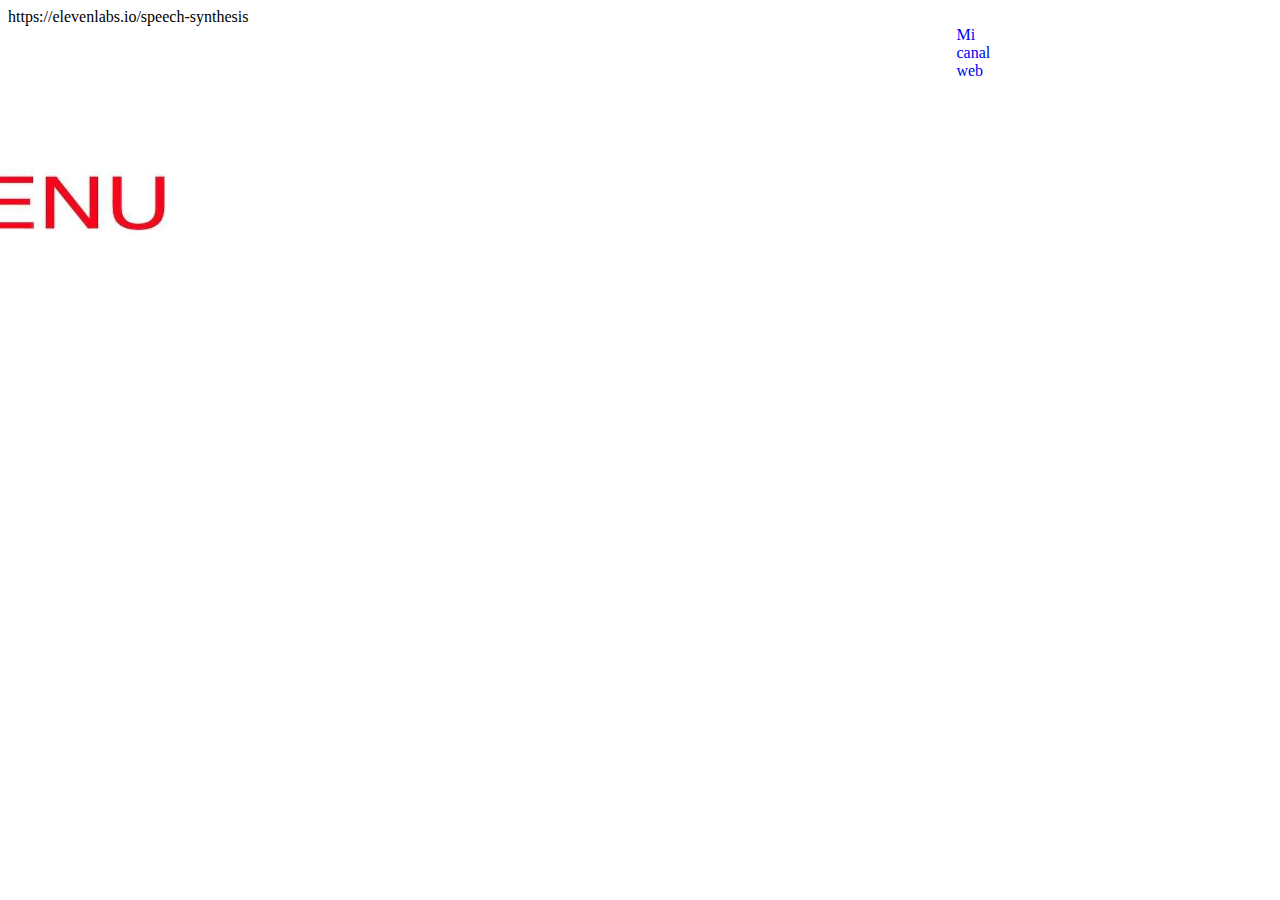
<file: index.html>
<!DOCTYPE html>
<head>https://elevenlabs.io/speech-synthesis
    <title>MENÚ</title>
    <link rel="stylesheet" href="menu.css">
  <link rel="alternate" type="application/rss+xml" title="NOTICIAS" href="https://carmelodelgado.github.io/Miprimerapaginaweb/noticias.xml"> 
    <link rel="alternate" type="application/rss+xml" title="OFERTAS" href="https://carmelodelgado.github.io/Miprimerapaginaweb/ofertas.xml">
</head></head>
<body>
    <div class="imagen">
    <img src="menu.webp" width="700px" height="350px">
    <a href="rss.xml">Mi canal web</a>
</div>
    <a href="NOTICIAS.html"><div class="opciones">NOTICIAS</div></a>
    <a href="ofertas.html"><div class="opciones">OFERTAS</div></a>
</body>
</html>
</file>
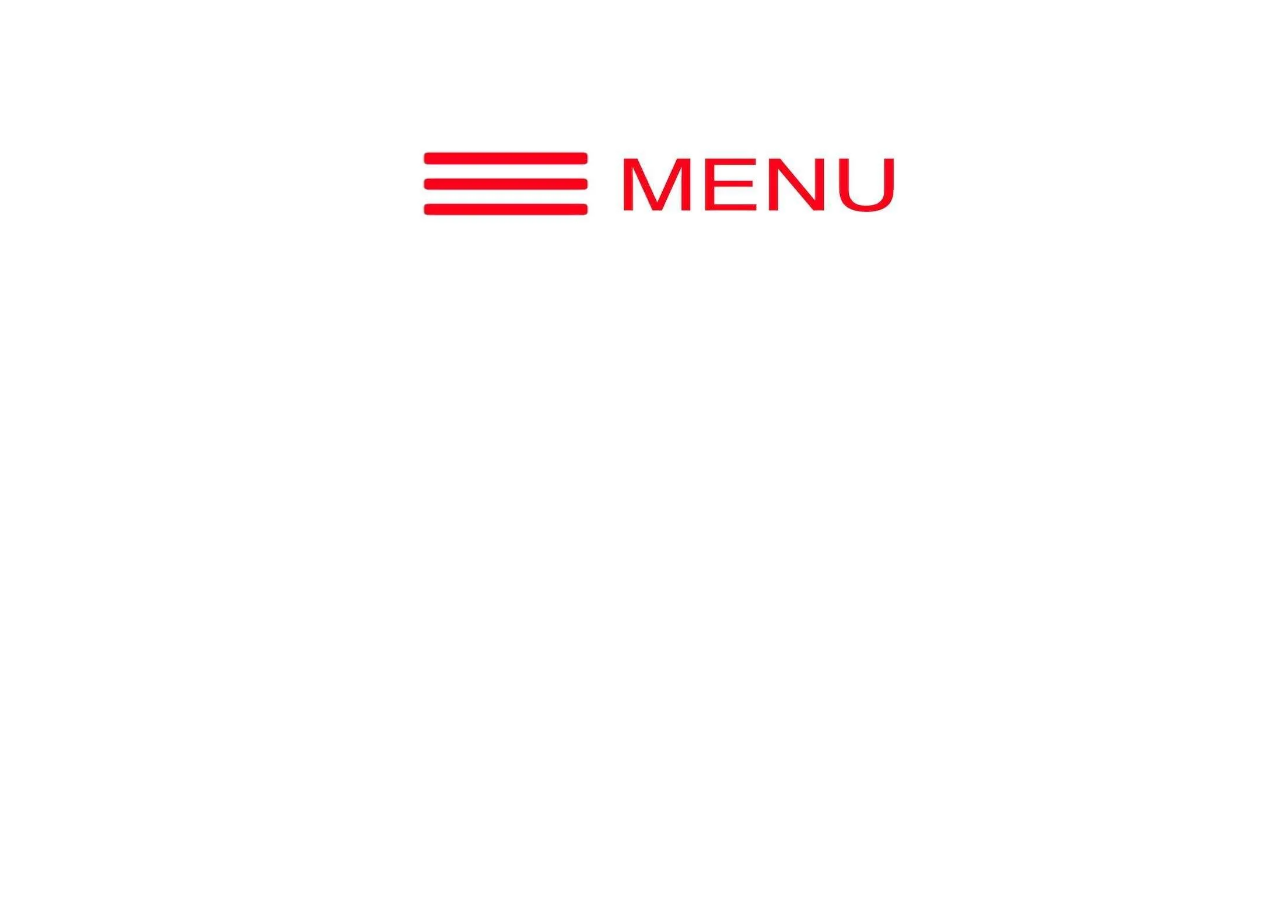
<file: Nueva carpeta/index.html>
<!DOCTYPE html>
<head>
    <title>MENÚ</title>
    <link rel="stylesheet" href="menu.css">
</head>
<body>
    <div class="imagen">
    <img src="menu.webp" width="700px" height="350px">
</div>
    <a href="NOTICIAS.html"><div class="opciones">NOTICIAS</div></a>
    <a href="ofertas.html"><div class="opciones">OFERTAS</div></a>
</body>
</html>
</file>
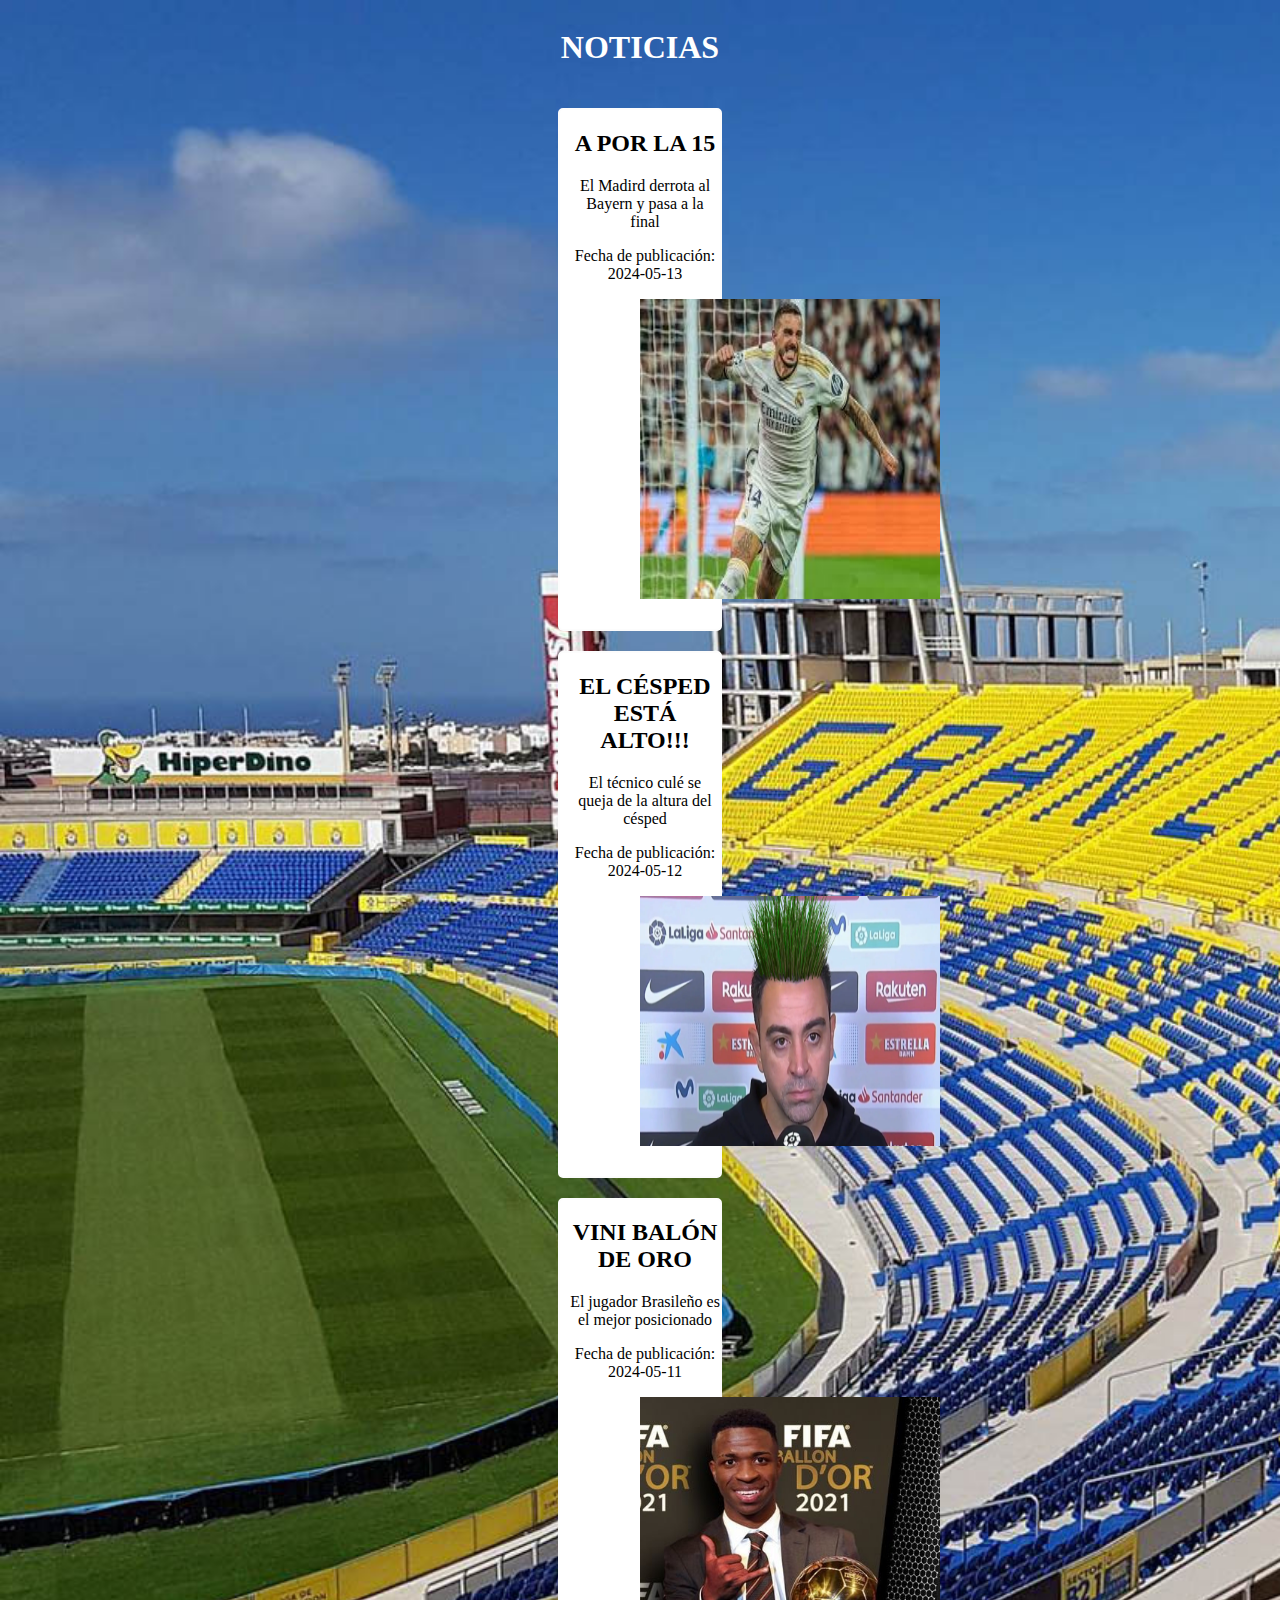
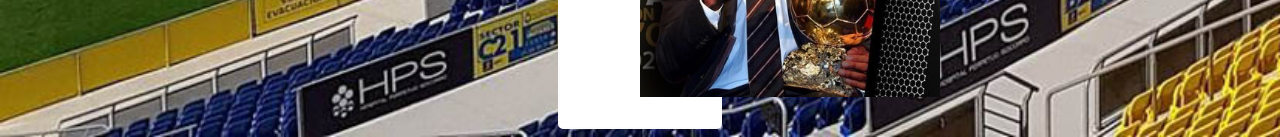
<file: NOTICIAS.html>
<!DOCTYPE html>
<html lang="es">
<head>
    <meta charset="UTF-8">
    <meta name="viewport" content="width=device-width, initial-scale=1.0">
    <title>NOTICIAS</title>
    <link rel="stylesheet" href="noticias.css">
    <link rel="alternate" type="application/rss+xml" title="NOTICIAS" href="https://carmelodelgado.github.io/Miprimerapaginaweb/noticias.xml">

</head>
<body>
    <div class="todo">
    <div class="titulo">
    <h1>NOTICIAS</h1>
    </div>
    <div class="item">
        <h2>A POR LA 15</h2>
        <p>El Madird derrota al Bayern y pasa a la final</p>
        <p>Fecha de publicación: 2024-05-13</p>
        <img src="joselu.jpg" width="300px" height="300px" alt="Oferta 1">
    </div>
    <div class="item">
        <h2>EL CÉSPED ESTÁ ALTO!!!</h2>
        <p> El técnico culé se queja de la altura del césped </p>
        <p>Fecha de publicación: 2024-05-12</p>
        <img src="xavi.webp" width="300px" height="250px" alt="Oferta 2">
    </div>
    <div class="item">
        <h2>VINI BALÓN DE ORO</h2>
        <p>El jugador Brasileño es el mejor posicionado</p>
        <p>Fecha de publicación: 2024-05-11</p>
        <img src="vini.jpg" width="300px" height="300px" alt="Oferta 3">
    </div>
</div>
</body>
</html>
</file>
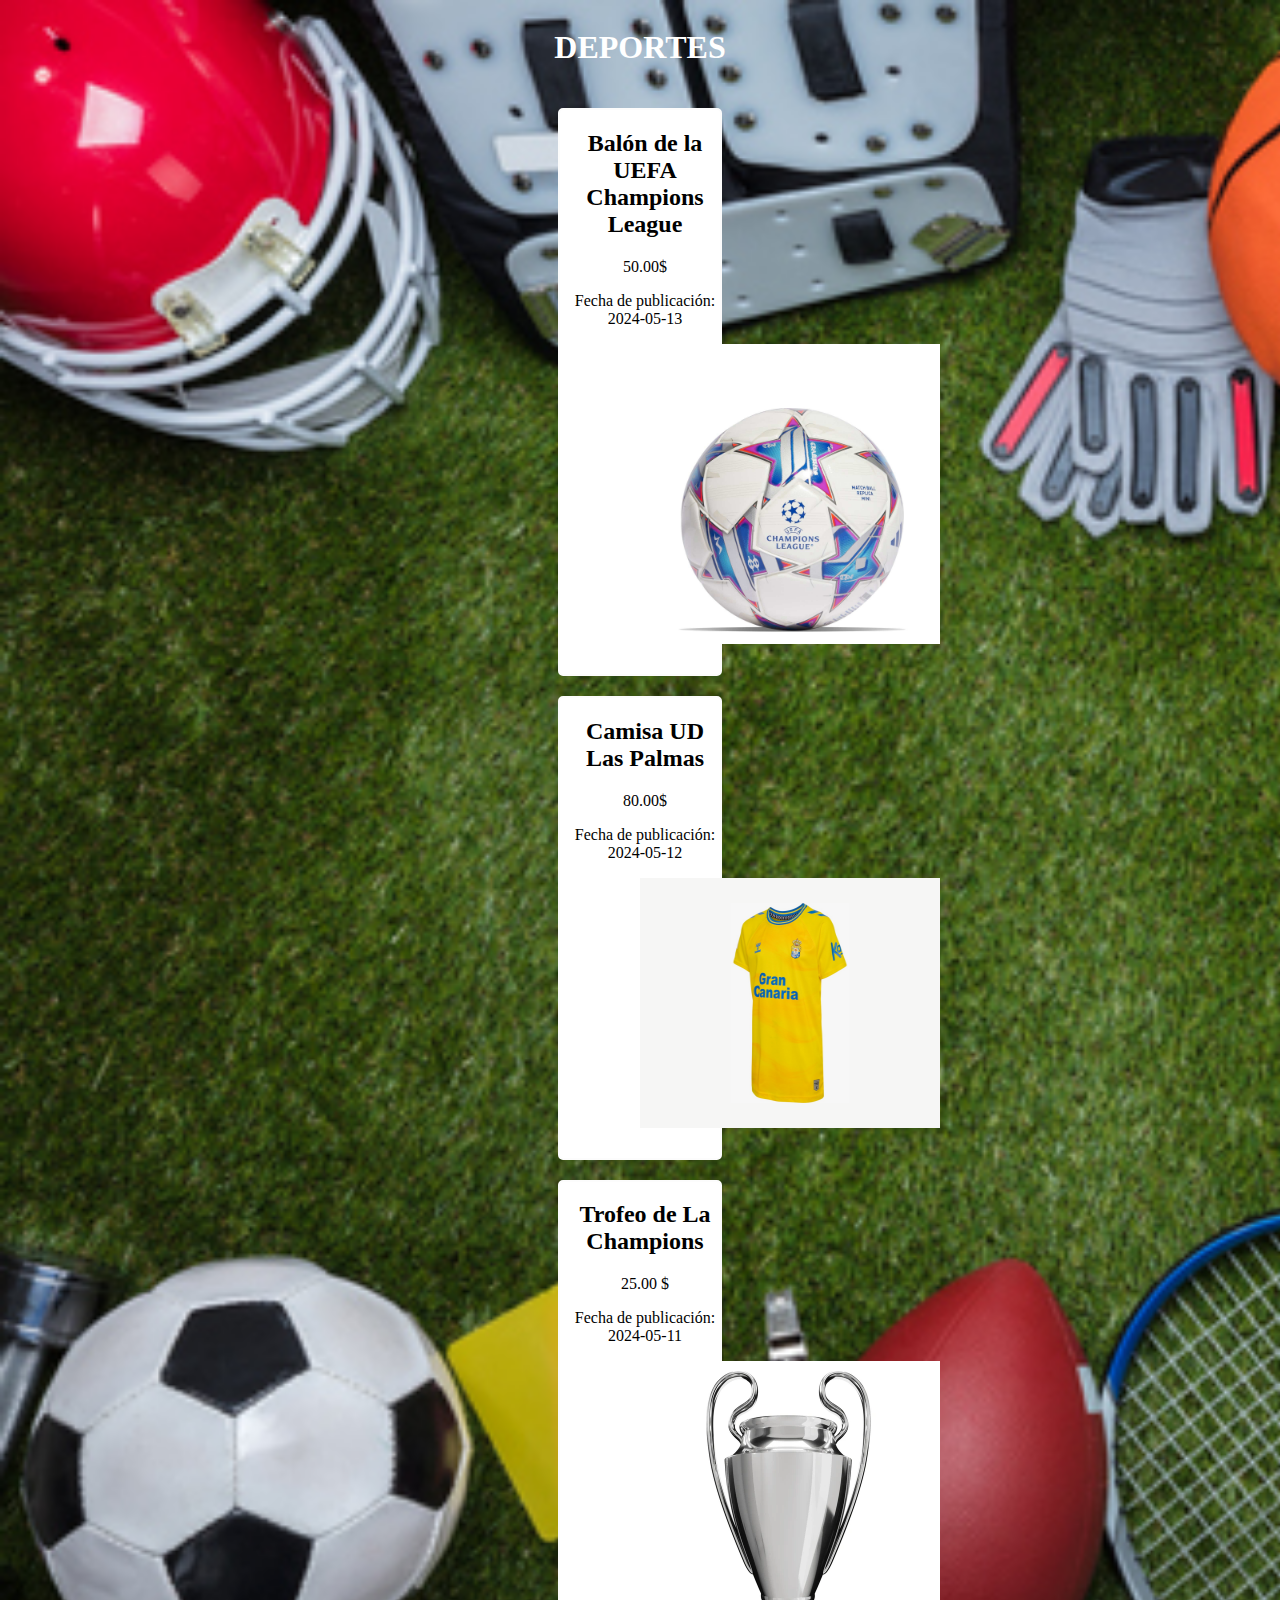
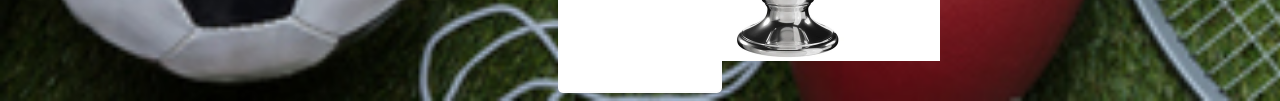
<file: ofertas.html>
<!DOCTYPE html>
<html lang="es">
<head>
    <meta charset="UTF-8">
    <meta name="viewport" content="width=device-width, initial-scale=1.0">
    <title>DEPORTES</title>
    <link rel="stylesheet" href="ofertas.css">
    <link rel="alternate" type="application/rss+xml" title="OFERTAS" href="https://carmelodelgado.github.io/Miprimerapaginaweb/ofertas.xml">

</head>
<body>
    <div class="todo">
    <div class="titulo">
    <h1>DEPORTES</h1>
    </div>
    <div class="item">
        <h2>Balón de la UEFA Champions League</h2>
        <p>50.00$</p>
        <p>Fecha de publicación: 2024-05-13</p>
        <img src="IA0944_mini-balon-color-blanco-adidas-champions-league-2023-2024-talla-mini_1_completa-frontal.jpg" width="300px" height="300px" alt="Oferta 1">
    </div>
    <div class="item">
        <h2>Camisa UD Las Palmas</h2>
        <p> 80.00$ </p>
        <p>Fecha de publicación: 2024-05-12</p>
        <img src="LdC511G55ak7jxHJjBu74p_Diseño_sin_título_54.png" width="300px" height="250px" alt="Oferta 2">
    </div>
    <div class="item">
        <h2>Trofeo de La Champions</h2>
        <p>25.00 $</p>
        <p>Fecha de publicación: 2024-05-11</p>
        <img src="champions-league-trophy-isolated-on-600nw-2308419905.webp" width="300px" height="300px" alt="Oferta 3">
    </div>
</div>
</body>
</html>
</file>
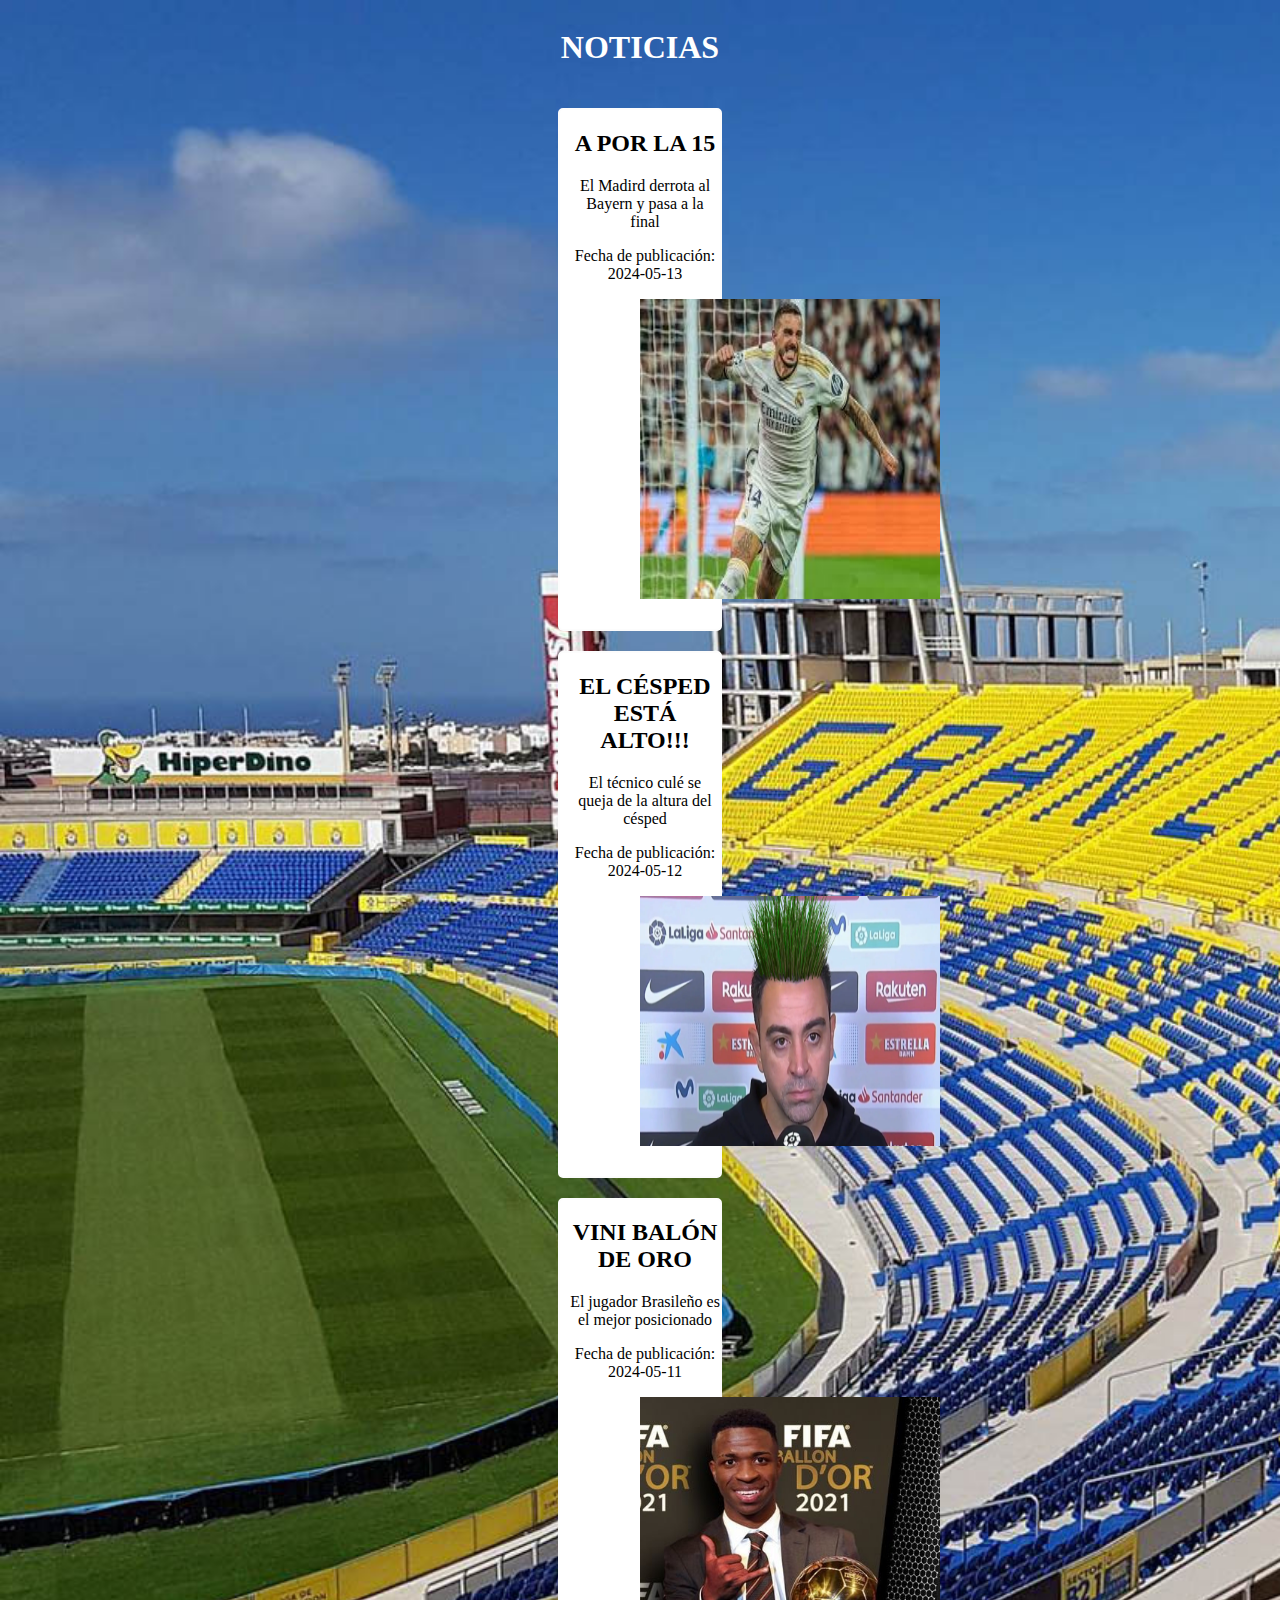
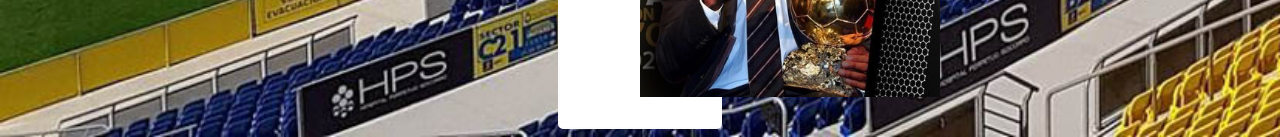
<file: Nueva carpeta/NOTICIAS.html>
<!DOCTYPE html>
<html lang="es">
<head>
    <meta charset="UTF-8">
    <meta name="viewport" content="width=device-width, initial-scale=1.0">
    <title>NOTICIAS</title>
    <link rel="stylesheet" href="noticias.css">
</head>
<body>
    <div class="todo">
    <div class="titulo">
    <h1>NOTICIAS</h1>
    </div>
    <div class="item">
        <h2>A POR LA 15</h2>
        <p>El Madird derrota al Bayern y pasa a la final</p>
        <p>Fecha de publicación: 2024-05-13</p>
        <img src="joselu.jpg" width="300px" height="300px" alt="Oferta 1">
    </div>
    <div class="item">
        <h2>EL CÉSPED ESTÁ ALTO!!!</h2>
        <p> El técnico culé se queja de la altura del césped </p>
        <p>Fecha de publicación: 2024-05-12</p>
        <img src="xavi.webp" width="300px" height="250px" alt="Oferta 2">
    </div>
    <div class="item">
        <h2>VINI BALÓN DE ORO</h2>
        <p>El jugador Brasileño es el mejor posicionado</p>
        <p>Fecha de publicación: 2024-05-11</p>
        <img src="vini.jpg" width="300px" height="300px" alt="Oferta 3">
    </div>
</div>
</body>
</html>
</file>
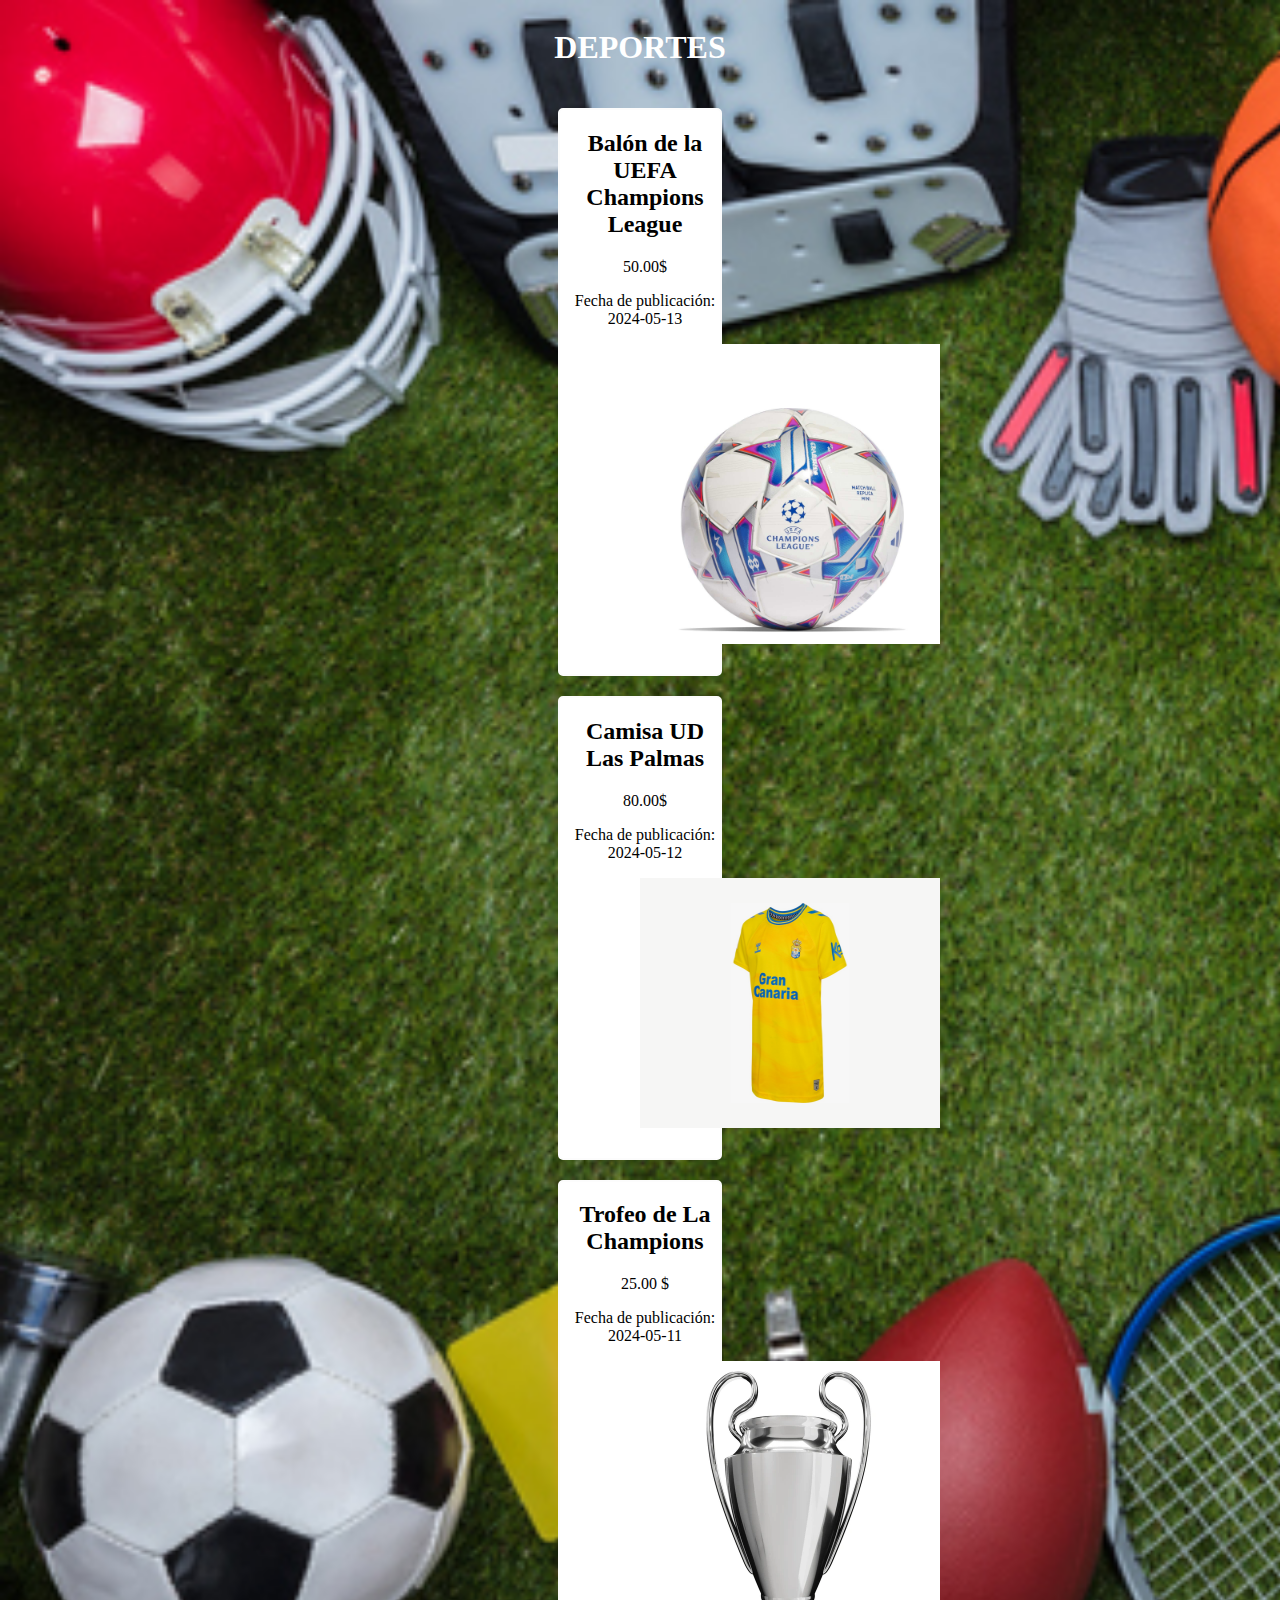
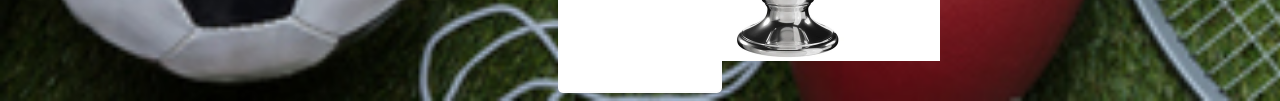
<file: Nueva carpeta/ofertas.html>
<!DOCTYPE html>
<html lang="es">
<head>
    <meta charset="UTF-8">
    <meta name="viewport" content="width=device-width, initial-scale=1.0">
    <title>DEPORTES</title>
    <link rel="stylesheet" href="ofertas.css">
</head>
<body>
    <div class="todo">
    <div class="titulo">
    <h1>DEPORTES</h1>
    </div>
    <div class="item">
        <h2>Balón de la UEFA Champions League</h2>
        <p>50.00$</p>
        <p>Fecha de publicación: 2024-05-13</p>
        <img src="IA0944_mini-balon-color-blanco-adidas-champions-league-2023-2024-talla-mini_1_completa-frontal.jpg" width="300px" height="300px" alt="Oferta 1">
    </div>
    <div class="item">
        <h2>Camisa UD Las Palmas</h2>
        <p> 80.00$ </p>
        <p>Fecha de publicación: 2024-05-12</p>
        <img src="LdC511G55ak7jxHJjBu74p_Diseño_sin_título_54.png" width="300px" height="250px" alt="Oferta 2">
    </div>
    <div class="item">
        <h2>Trofeo de La Champions</h2>
        <p>25.00 $</p>
        <p>Fecha de publicación: 2024-05-11</p>
        <img src="champions-league-trophy-isolated-on-600nw-2308419905.webp" width="300px" height="300px" alt="Oferta 3">
    </div>
</div>
</body>
</html>
</file>
<file: menu.css>
.imagen{
    display: flex;
    justify-content: center;
 }
 .opciones{
    display: flex;
    justify-content: space-around;
    text-decoration: none;
    color: white;
    background-color: red;
    margin-top: 20px;
    padding-top: 10px;
    padding-bottom: 10px;
    margin-left: 700px;
    margin-right: 700px;
    border-radius: 5px;
 }
 .opciones:hover {
    color: red; 
    background-color: rgba(255, 255, 255, 0.8);
    text-decoration: none;
 }

 a {
    text-decoration: none;
    padding-left: 700px;
    padding-right: 700px;
 }
</file>
<file: Nueva carpeta/menu.css>
.imagen{
    display: flex;
    justify-content: center;
 }
 .opciones{
    display: flex;
    justify-content: space-around;
    text-decoration: none;
    color: white;
    background-color: red;
    margin-top: 20px;
    padding-top: 10px;
    padding-bottom: 10px;
    margin-left: 700px;
    margin-right: 700px;
    border-radius: 5px;
 }
 .opciones:hover {
    color: red; 
    background-color: rgba(255, 255, 255, 0.8);
    text-decoration: none;
 }

 a {
    text-decoration: none;
    padding-left: 700px;
    padding-right: 700px;
 }
</file>
<file: noticias.css>
.titulo{
    display: flex;
    justify-content: center;
    color: white;
}
.item{
    justify-content: center;
    border: 2px solid #fcfcfc;
    padding-left:10px;
    margin-left: 550px;
    margin-right: 550px;
    margin-top: 20px;
    border-radius: 5px;
    text-align: center;
    color: black;
    background-color: white;
}
 img {
    display: flex;
    text-align: center;
    padding-left: 70px;
    padding-bottom: 30px;
 }
 body {
    background-image: url("egc.jpg");
    background-size: cover;
    background-repeat: no-repeat; 
 }
</file>
<file: ofertas.css>
.titulo{
    display: flex;
    justify-content: center;
    color: white;
}
.item{
    justify-content: center;
    border: 2px solid #fcfcfc;
    padding-left:10px;
    margin-left: 550px;
    margin-right: 550px;
    margin-top: 20px;
    border-radius: 5px;
    text-align: center;
    color: black;
    background-color: white;}
 img {
    display: flex;
    text-align: center;
    padding-left: 70px;
    padding-bottom: 30px;
 }
 body {
    background-image: url("iStock-949190756.jpg");
    background-size: cover;
    background-repeat: no-repeat; 
 }
</file>
<file: Nueva carpeta/noticias.css>
.titulo{
    display: flex;
    justify-content: center;
    color: white;
}
.item{
    justify-content: center;
    border: 2px solid #fcfcfc;
    padding-left:10px;
    margin-left: 550px;
    margin-right: 550px;
    margin-top: 20px;
    border-radius: 5px;
    text-align: center;
    color: black;
    background-color: white;
}
 img {
    display: flex;
    text-align: center;
    padding-left: 70px;
    padding-bottom: 30px;
 }
 body {
    background-image: url("egc.jpg");
    background-size: cover;
    background-repeat: no-repeat; 
 }
</file>
<file: Nueva carpeta/ofertas.css>
.titulo{
    display: flex;
    justify-content: center;
    color: white;
}
.item{
    justify-content: center;
    border: 2px solid #fcfcfc;
    padding-left:10px;
    margin-left: 550px;
    margin-right: 550px;
    margin-top: 20px;
    border-radius: 5px;
    text-align: center;
    color: black;
    background-color: white;}
 img {
    display: flex;
    text-align: center;
    padding-left: 70px;
    padding-bottom: 30px;
 }
 body {
    background-image: url("iStock-949190756.jpg");
    background-size: cover;
    background-repeat: no-repeat; 
 }
</file>
